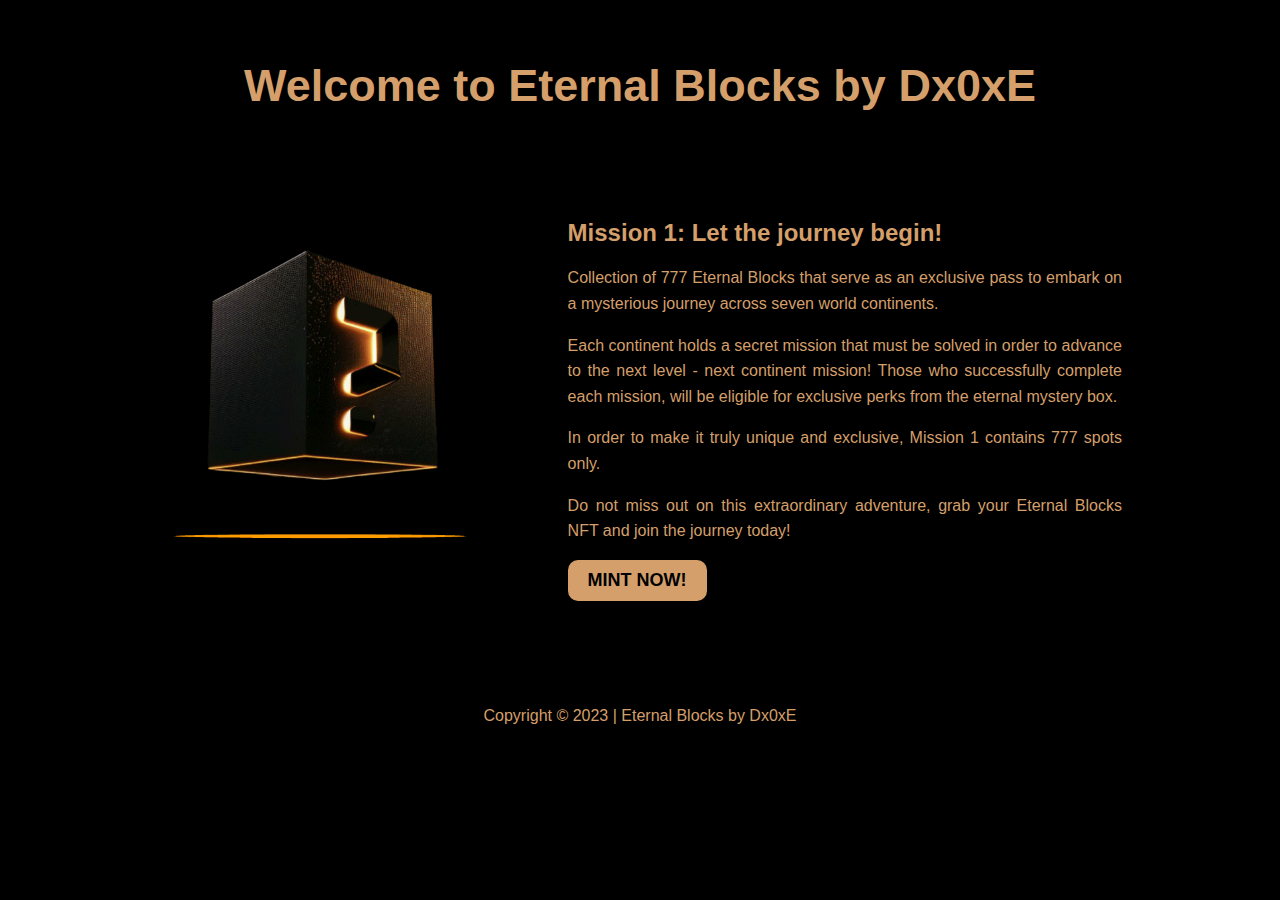
<file: frontend/index.html>
<!DOCTYPE html>
<html lang="en">
<head>
    <meta charset="UTF-8">
    <meta http-equiv="X-UA-Compatible" content="IE=edge">
    <meta name="viewport" content="width=device-width, initial-scale=1.0">
    <title>Eternal Blocks</title>
    <link rel="stylesheet" href="./cssE/stylesE.css">
</head>
<body>
   <!-- meni <header id="mainHeader">
        <div class="container">
            <h1>CSS Beginner Web Page</h1>
        </div>
    </header>
meni knofi
   <nav id= "mainNav">
        <div class="container">
            <ul>
            <li><a href="#">Home</a></li>
            <li><a href="#">Shop</a></li>
            <li><a href="#">About</a></li>
            <li><a href="#">Contact</a></li>
        </ul>
        </div>
    </nav> 
    -->
<section id="jumbo">
<div class="container">
    <h1>Welcome to Eternal Blocks by Dx0xE</h1>
</div>
</section>

   <div class="container">
    <aside id="sidebar">
        <div id="sidebar">
            <img src="images/slider/cube.gif" alt="Mint your future!">
        </div>
    </aside>
        <section id="main">
        <h2>Mission 1: Let the journey begin!</h2>
        <p>Collection of 777 Eternal Blocks that serve as an exclusive pass to embark on a mysterious journey across seven world continents.</p>
        <p>Each continent holds a secret mission that must be solved in order to advance to the next level - next continent mission! Those who successfully complete each mission, will be eligible for exclusive perks from the eternal mystery box.</p>
        <p>In order to make it truly unique and exclusive, Mission 1 contains 777 spots only.</p>
        <p>Do not miss out on this extraordinary adventure, grab your Eternal Blocks NFT and join the journey today!</p>
  
        <p><p></p>
    <!-- Add the button to your HTML -->
    <button class="redirect-button" rel="noopener noreferrer" onclick="window.location.href = 'mint.html';">MINT NOW!</button>

   
<!--<a href="index2.html" class="redirect-button">MINT NOW</a> -->
   </p>
    </section>
   </div>
   <footer id="mainFooter">
    <p>Copyright &copy; 2023 | <a href="https://www.eternalblocksnft.com" target="_self">Eternal Blocks by Dx0xE</a></p>

   </footer>
</body>
</html>
</file>
<file: frontend/cssE/stylesE.css>
body {
    background-color: #000;
    font-family: Arial, Helvetica, sans-serif;
    font-size: 15;
    line-height: 1.6em;
    margin: 0;
}
.container {
    width: 80%;
    margin: auto;
    overflow: hidden;
}
#mainHeader{
    background-color: #000;
    color: #D49F6A;
}
 
#mainNav{
    background-color: #ccc;
    color: black
}
#mainNav ul{
    padding: 0;
    margin: 0;
    list-style: none;
}
#mainNav li{
    display: inline;
    padding: 5px 10px;
}
#mainNav a{
    color: black;
    text-decoration: none;
    font-size: 18px;
}
#mainnav li:hover {
background: #fff;
}
#jumbo {
    
    background-position: center center;
    min-height: 200px;
    text-align: center;
}
#jumbo h1{
    color: #D49F6A;
    font-size: 45px;
    padding-top: 20px;
    line-height: 1.6em;
}
#main{
    color: #D49F6A;
    float: right;
    width: 60%;
    padding: 0px 30px;
    text-align: justify;
    box-sizing: border-box;
    
}
#sidebar{
    color: #D49F6A;
    float: left;
    width: 40%;
    height: 100%;
    padding: 10px;
    border-right: 1px solid black;
    box-sizing: border-box;
}
#sidebar img{
    width: 250%;
    height: 250%;
    
    }
    

#mainFooter{
    background-color: black;
    color: #D49F6A;
    text-align: center;
    padding: 20px;
    margin-top: 50px;
    margin-bottom: 0px;
}
#mainFooter a{
    color: #D49F6A;
    text-decoration: none;
}
@media (max-width: 600px){
    #main, #sidebar {
    width:100%;
    float:none;
    border:none;
    }
}
/* Define button styles */
.redirect-button {
    display: inline-block;
    padding: 10px 20px;
    text-align: center;
    text-decoration: none;
    font-size: 18px;
    font-weight: bold;
    color: #000;
    background-color: #D49F6A;
    border: none;
    cursor: pointer;
    border-radius: 10px;
}

/* Add hover effect */
.redirect-button:hover {
    background-color: #B88B5E;
    
}
</file>
